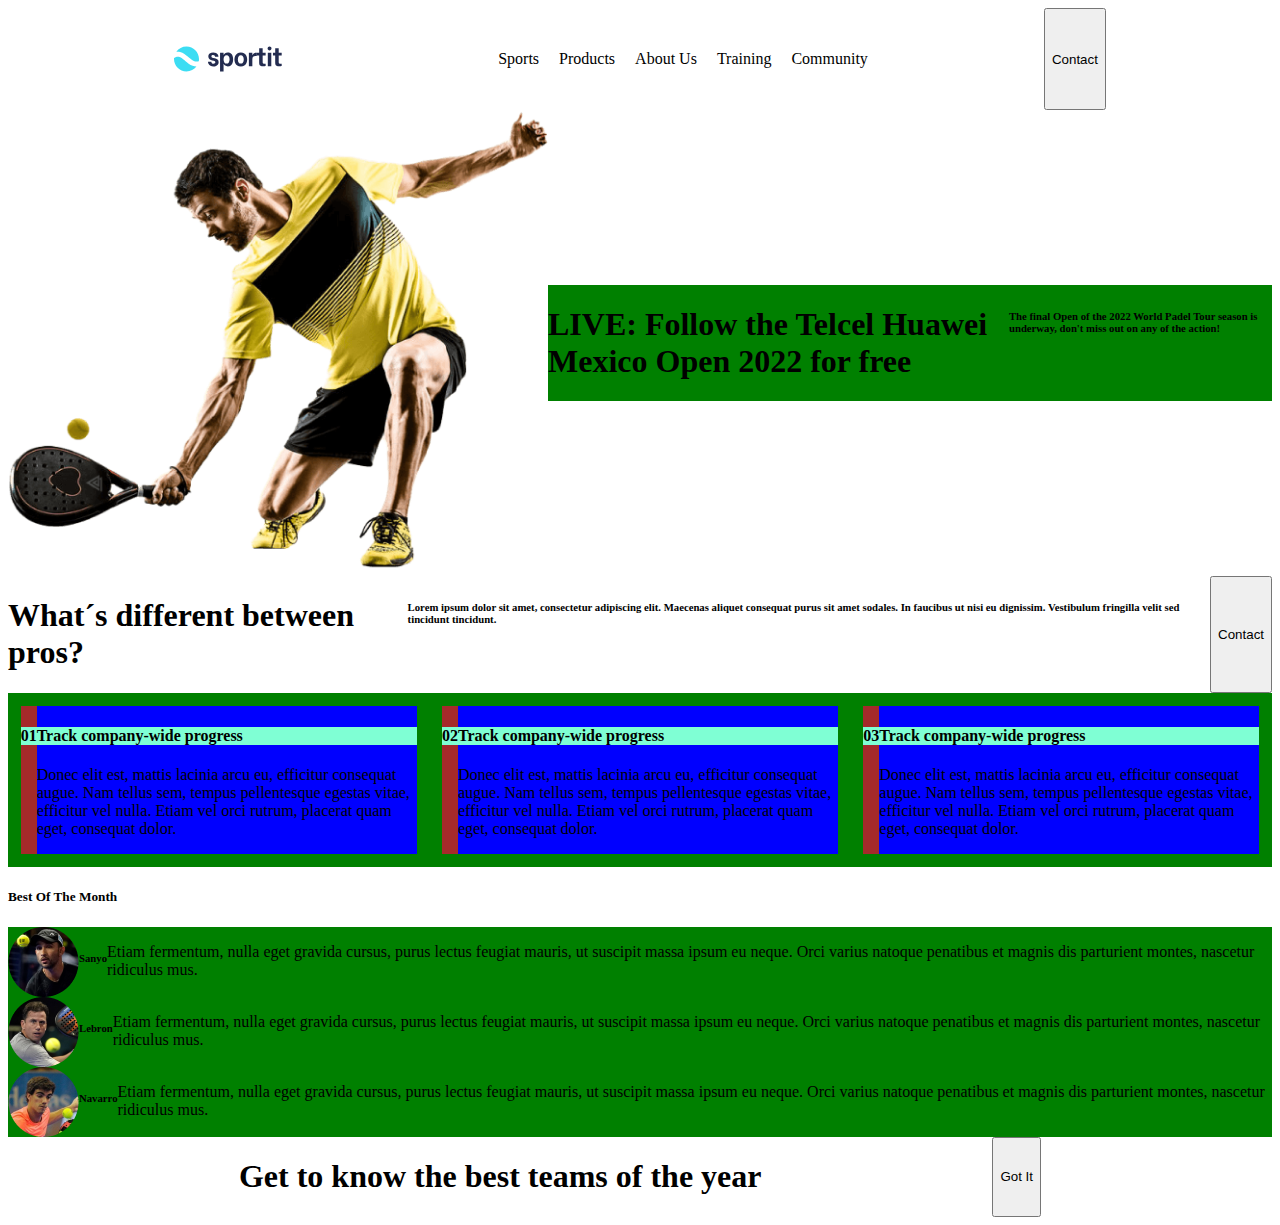
<file: Examen Practico Final - FE1/index.html>
<!DOCTYPE html>
<html lang="en">
  <head>
    <meta charset="UTF-8" />
    <meta name="viewport" content="width=device-width, initial-scale=1.0" />
    <link rel="stylesheet" href="styles.css" />
    <title>Final</title>
  </head>
  <body>
    <header>
      <img src="imagenes/logo.svg" alt="logo" />
      <nav>
        <ul>
          <li>Sports</li>
          <li>Products</li>
          <li>About Us</li>
          <li>Training</li>
          <li>Community</li>
        </ul>
      </nav>
      <button>Contact</button>
    </header>
    <main>
      <section id="section-1">
        <aside><img src="imagenes/padel-intro.png" alt="navarro" /></aside>
        <article>
          <h1>LIVE: Follow the Telcel Huawei Mexico Open 2022 for free</h1>
          <h6>
            The final Open of the 2022 World Padel Tour season is underway,
            don't miss out on any of the action!
          </h6>
        </article>
      </section>
      <section id="section-2">
        <header>
          <h1>What´s different between pros?</h1>
          <h6>
            Lorem ipsum dolor sit amet, consectetur adipiscing elit. Maecenas
            aliquet consequat purus sit amet sodales. In faucibus ut nisi eu
            dignissim. Vestibulum fringilla velit sed tincidunt tincidunt.
          </h6>
          <button>Contact</button>
        </header>
        <article>
          <div class="bullets">
            <span class="number"><h4>01</h4></span>
            <span class="description">
              <h4>Track company-wide progress</h4>
              <p>
                Donec elit est, mattis lacinia arcu eu, efficitur consequat
                augue. Nam tellus sem, tempus pellentesque egestas vitae,
                efficitur vel nulla. Etiam vel orci rutrum, placerat quam eget,
                consequat dolor.
              </p>
            </span>
          </div>
          <div class="bullets">
            <span class="number"><h4>02</h4></span>
            <span class="description">
              <h4>Track company-wide progress</h4>
              <p>
                Donec elit est, mattis lacinia arcu eu, efficitur consequat
                augue. Nam tellus sem, tempus pellentesque egestas vitae,
                efficitur vel nulla. Etiam vel orci rutrum, placerat quam eget,
                consequat dolor.
              </p>
            </span>
          </div>
          <div class="bullets">
            <span class="number"><h4>03</h4></span>
            <span class="description">
              <h4>Track company-wide progress</h4>
              <p>
                Donec elit est, mattis lacinia arcu eu, efficitur consequat
                augue. Nam tellus sem, tempus pellentesque egestas vitae,
                efficitur vel nulla. Etiam vel orci rutrum, placerat quam eget,
                consequat dolor.
              </p>
            </span>
          </div>
        </article>
      </section>
      <section>
        <h5>Best Of The Month</h5>
      </section>
      <section>
        <article>
          <img src="imagenes/avatar-sanyo.png" alt="sanyo" />
          <h6>Sanyo</h6>
          <p>
            Etiam fermentum, nulla eget gravida cursus, purus lectus feugiat
            mauris, ut suscipit massa ipsum eu neque. Orci varius natoque
            penatibus et magnis dis parturient montes, nascetur ridiculus mus.
          </p>
        </article>
        <article>
          <img src="imagenes/avatar-navarro.png" alt="sanyo" />
          <h6>Lebron</h6>
          <p>
            Etiam fermentum, nulla eget gravida cursus, purus lectus feugiat
            mauris, ut suscipit massa ipsum eu neque. Orci varius natoque
            penatibus et magnis dis parturient montes, nascetur ridiculus mus.
          </p>
        </article>
        <article>
          <img src="imagenes/avatar.lebron.png" alt="sanyo" />
          <h6>Navarro</h6>
          <p>
            Etiam fermentum, nulla eget gravida cursus, purus lectus feugiat
            mauris, ut suscipit massa ipsum eu neque. Orci varius natoque
            penatibus et magnis dis parturient montes, nascetur ridiculus mus.
          </p>
        </article>
      </section>
    </main>
    <header>
      <h1>Get to know the best teams of the year</h1>

      <button>Got It</button>
    </header>

    <footer></footer>
  </body>
</html>
</file>
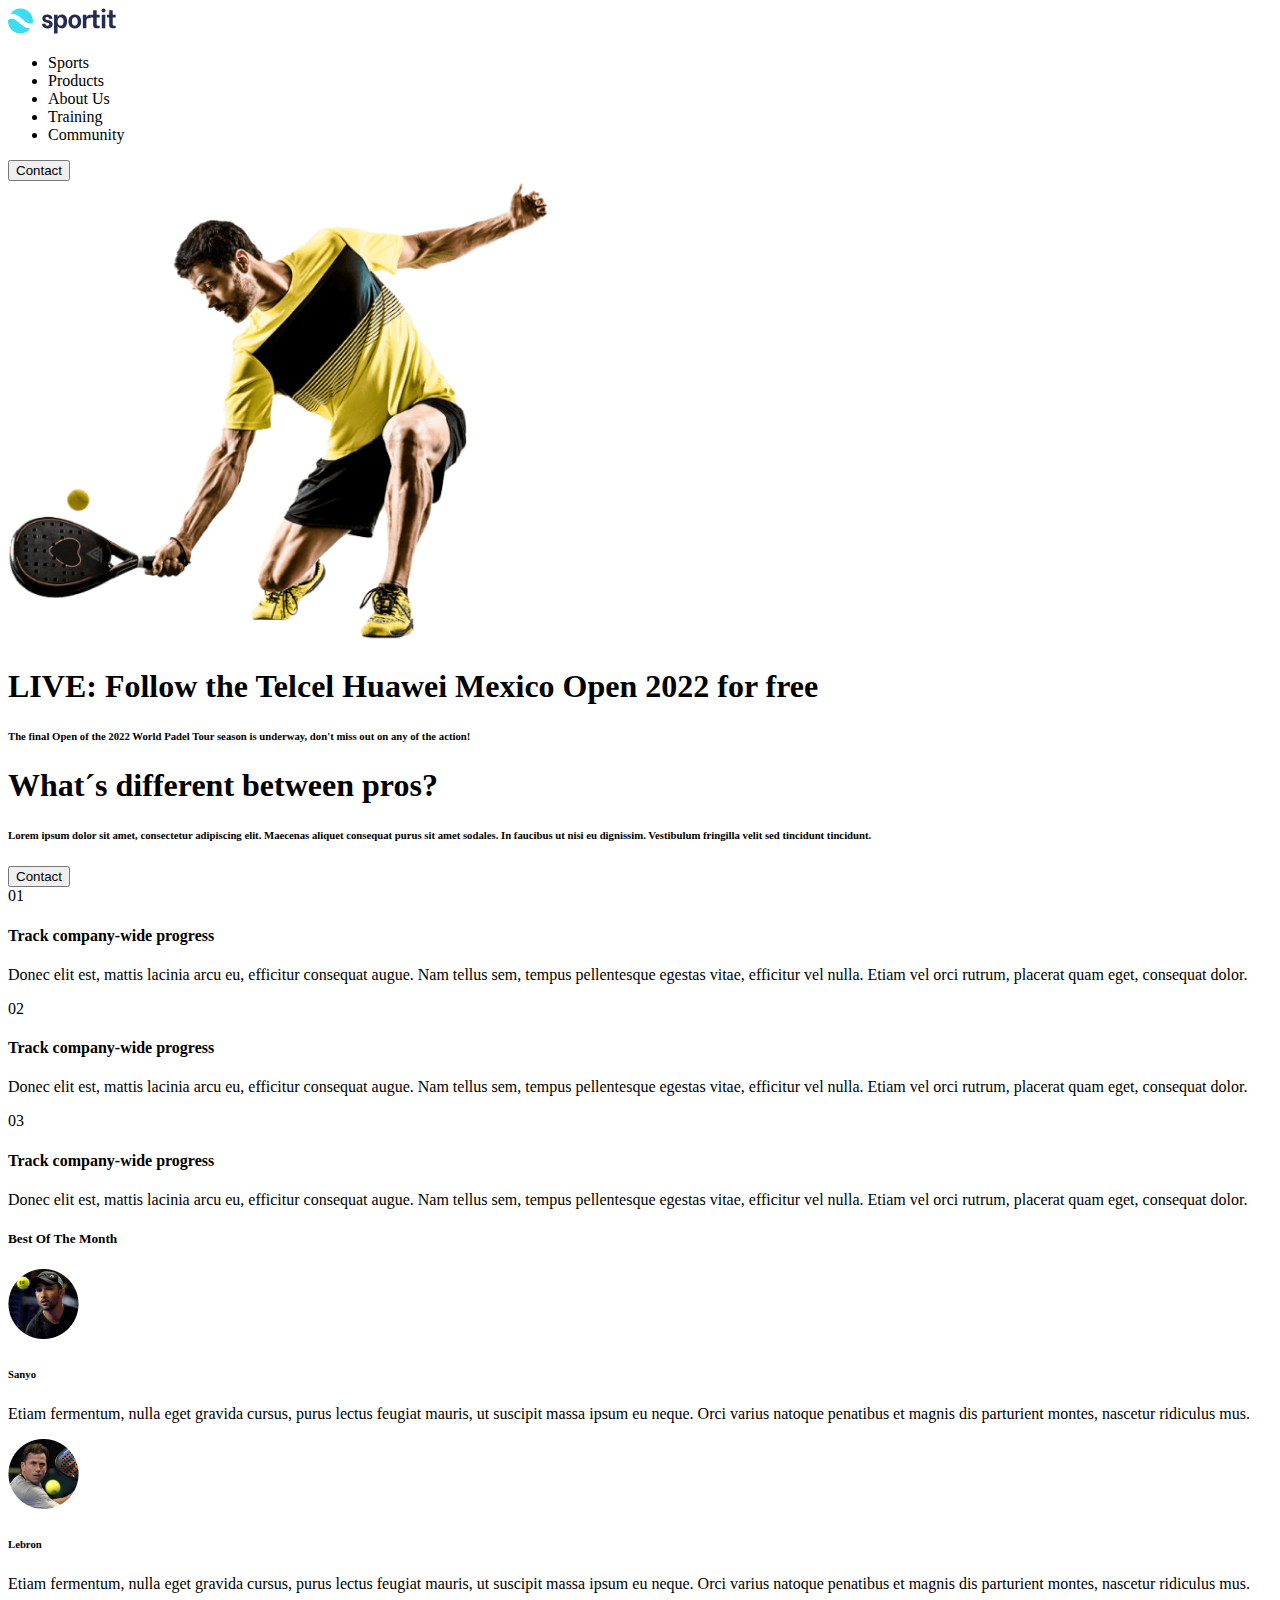
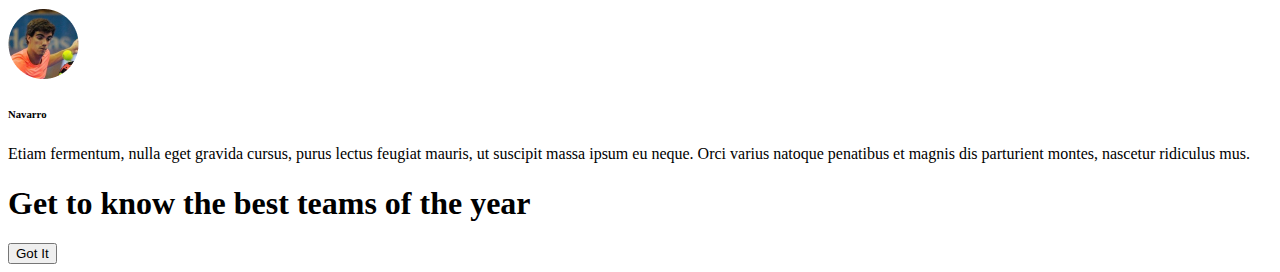
<file: OneDrive/Escritorio/Front/Examen Practico Final - FE1/index.html>
<!DOCTYPE html>
<html lang="en">
  <head>
    <meta charset="UTF-8" />
    <meta name="viewport" content="width=device-width, initial-scale=1.0" />
    <link rel="stylesheet" href="styles.css" />
    <title>Final</title>
  </head>
  <body>
    <header>
      <navbar>
        <img src="imagenes/logo.svg" alt="logo" />
        <ul>
          <li>Sports</li>
          <li>Products</li>
          <li>About Us</li>
          <li>Training</li>
          <li>Community</li>
        </ul>
        <button>Contact</button>
      </navbar>
    </header>
    <main>
      <section>
        <aside><img src="imagenes/padel-intro.png" alt="navarro" /></aside>
        <article>
          <h1>LIVE: Follow the Telcel Huawei Mexico Open 2022 for free</h1>
          <h6>
            The final Open of the 2022 World Padel Tour season is underway,
            don't miss out on any of the action!
          </h6>
        </article>
      </section>
      <section>
        <header>
          <h1>What´s different between pros?</h1>
          <h6>
            Lorem ipsum dolor sit amet, consectetur adipiscing elit. Maecenas
            aliquet consequat purus sit amet sodales. In faucibus ut nisi eu
            dignissim. Vestibulum fringilla velit sed tincidunt tincidunt.
          </h6>
          <button>Contact</button>
        </header>
        <article>
          <div>
            <span>01</span>
            <span>
              <h4>Track company-wide progress</h4>
              <p>
                Donec elit est, mattis lacinia arcu eu, efficitur consequat
                augue. Nam tellus sem, tempus pellentesque egestas vitae,
                efficitur vel nulla. Etiam vel orci rutrum, placerat quam eget,
                consequat dolor.
              </p>
            </span>
          </div>
          <div>
            <span>02</span>
            <span>
              <h4>Track company-wide progress</h4>
              <p>
                Donec elit est, mattis lacinia arcu eu, efficitur consequat
                augue. Nam tellus sem, tempus pellentesque egestas vitae,
                efficitur vel nulla. Etiam vel orci rutrum, placerat quam eget,
                consequat dolor.
              </p>
            </span>
          </div>
          <div>
            <span>03</span>
            <span>
              <h4>Track company-wide progress</h4>
              <p>
                Donec elit est, mattis lacinia arcu eu, efficitur consequat
                augue. Nam tellus sem, tempus pellentesque egestas vitae,
                efficitur vel nulla. Etiam vel orci rutrum, placerat quam eget,
                consequat dolor.
              </p>
            </span>
          </div>
        </article>
      </section>
      <section>
        <h5>Best Of The Month</h5>
      </section>
      <section>
        <article>
          <img src="imagenes/avatar-sanyo.png" alt="sanyo" />
          <h6>Sanyo</h6>
          <p>
            Etiam fermentum, nulla eget gravida cursus, purus lectus feugiat
            mauris, ut suscipit massa ipsum eu neque. Orci varius natoque
            penatibus et magnis dis parturient montes, nascetur ridiculus mus.
          </p>
        </article>
        <article>
          <img src="imagenes/avatar-navarro.png" alt="sanyo" />
          <h6>Lebron</h6>
          <p>
            Etiam fermentum, nulla eget gravida cursus, purus lectus feugiat
            mauris, ut suscipit massa ipsum eu neque. Orci varius natoque
            penatibus et magnis dis parturient montes, nascetur ridiculus mus.
          </p>
        </article>
        <article>
          <img src="imagenes/avatar.lebron.png" alt="sanyo" />
          <h6>Navarro</h6>
          <p>
            Etiam fermentum, nulla eget gravida cursus, purus lectus feugiat
            mauris, ut suscipit massa ipsum eu neque. Orci varius natoque
            penatibus et magnis dis parturient montes, nascetur ridiculus mus.
          </p>
        </article>
      </section>
    </main>
    <header>
      <h1>Get to know the best teams of the year</h1>

      <button>Got It</button>
    </header>

    <footer></footer>
  </body>
</html>
</file>
<file: Examen Practico Final - FE1/styles.css>
body{
    display: flex;
    flex-direction: column;
}

header{
   
    display: flex;
    align-items: row;
    justify-content: space-evenly;
}

nav ul{
    display: flex;
    list-style: none;
    justify-content: flex-start;
}


nav ul li{
    display: flex;
    padding: 10px;
    height: 50px;
    align-items: center;
}

#section-1{
    display: flex;
    align-items: center;
    justify-content: space-around;
}


section article{
    background-color: green;
    display: flex;
    flex-direction: row;
    justify-content: space-around;
}
.bullets{
 display: flex;
 height: 20% ;
 width: 80%;
 padding: 1%;
}

h4{
    background-color: aquamarine;
}

.number{
    background-color: brown;
   
}
.description{
    background-color: blue;
}
</file>
<file: OneDrive/Escritorio/Front/Examen Practico Final - FE1/styles.css>
body{
    
}
</file>
